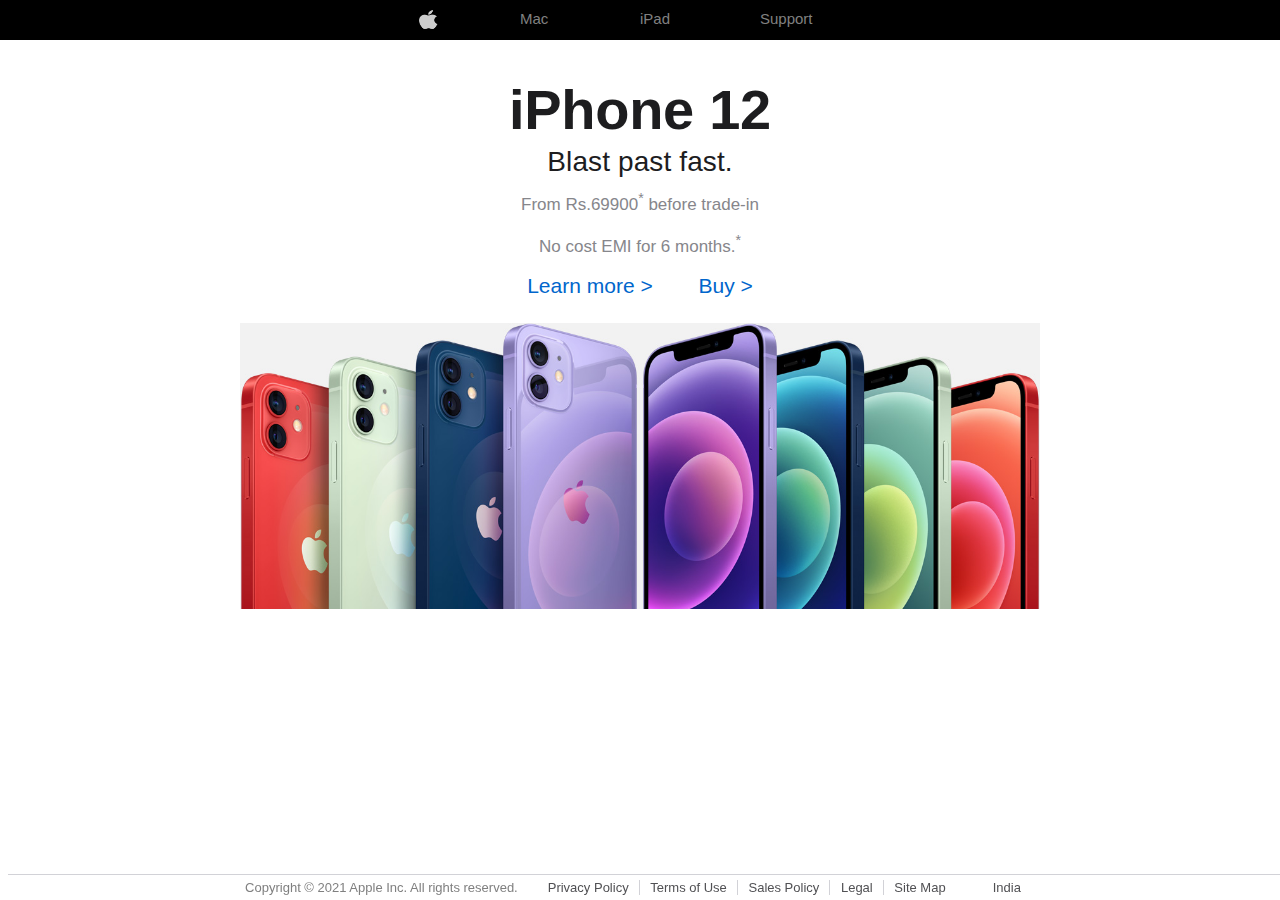
<file: index.html>
<!DOCTYPE html>
<html lang="en">
<head>
    <meta charset= "UTF-8">
    <meta http-equiv="X-UA-Compatible" content="IE=edge">
    <meta name="viewport" content="width=device-width initial-scale=1.0">
    <title> Apple </title>
    <link rel="stylesheet" href="style.css"/>
</head>

<body>
        <div class="navbar">
            <div class="apple">
                <a class="apple-logo" href="index.html"></a>
            </div> 
            <div class="navitem"> <a href="mac.html">Mac</a></div>
            <div class="navitem"> <a href="ipad.html">iPad</a></div>
            <div class="navitem"> <a href="support.html">Support</a></div>
        </div>
    
    
    <div class="text">
        <div class="headline">iPhone 12</div>
        <div class="subhead">Blast past fast.</div>
        <div class="priceinfo">
            <p class="line-a">
                <span> 
                    From Rs.69900<sup>*</sup> before trade-in
                </span>
            </p>
            <p class= "line-b">
                No cost EMI for 6 months.<sup>*</sup>
            </p>
        </div>
        <div class="reflinks">
            <a class="reflink" link="#"> Learn more >  </a>
            <a class="reflink" link="#">  Buy >  </a>
        </div>
    </div>
    <div class="container">
        <img src="iphone.jpg">
    </div>

    <section class= "gfooter"> 
        <div class="fitem"> Copyright &copy 2021 Apple Inc. All rights reserved. </div>
        <div class="legallinks">
            <div class="legallink"> Privacy Policy </div>
            <div class="legallink"> Terms of Use </div>
            <div class="legallink"> Sales Policy </div>
            <div class="legallink"> Legal </div>
            <div class="lastlegallink"> Site Map </div>
            <div class="footerlocal">  India  </div>
        </div>
    </section>
</body>
</html>
</file>
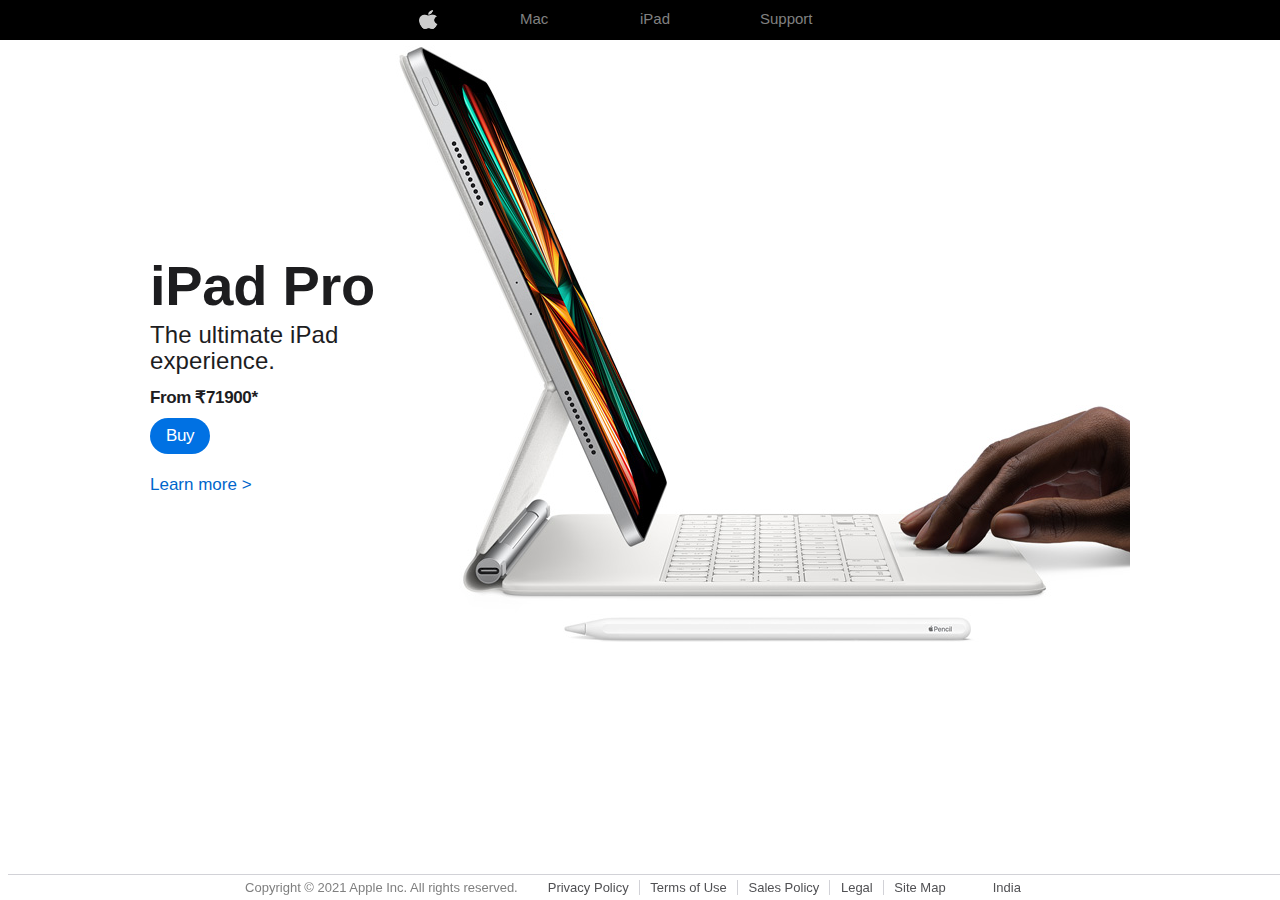
<file: ipad.html>
<!DOCTYPE html>
<html lang="en">
<head>
    <meta charset= "UTF-8">
    <meta http-equiv="X-UA-Compatible" content="IE=edge">
    <meta name="viewport" content="width=device-width initial-scale=1.0">
    <title> Apple </title>
    <link rel="stylesheet" href="ipad-style.css"/>
</head>

<body>
    
        <div class="navbar">
            <div class="apple">
                <a class="apple-logo" href="index.html"></a>
            </div> 
            <div class="navitem"><a href="mac.html">Mac</a></div>
            <div class="navitem"><a href="ipad.html">iPad</a></div>
            <div class="navitem"><a href="support.html">Support</a></div>
        </div>
    
    <section class="container">
    <div class="row">

        <div class="text-column">
            <div class="text">
                <div class="headline">iPad Pro</div>
                <div class="subhead-prod">The ultimate iPad experience.</div>
                <div class="subhead-price">From ₹71900*</div>
                <div class="reflinks">
                    <p class="para-a"><a class="button" link="#"> Buy </a> </p>
                    <p class="para-b"><a class="reflink-prod" link="#"> Learn more > </a></p>
                </div>
            </div>
        </div>

        <div class="img-column">
            <img src="ipad-pro.jpg">
        </div>
        
    </div>
    </section>

    <section class= "gfooter"> 
        <div class="fitem"> Copyright &copy 2021 Apple Inc. All rights reserved. </div>
        <div class="legallinks">
            <div class="legallink"> Privacy Policy </div>
            <div class="legallink"> Terms of Use </div>
            <div class="legallink"> Sales Policy </div>
            <div class="legallink"> Legal </div>
            <div class="lastlegallink"> Site Map </div>
            <div class="footerlocal">  India  </div>
        </div>
    </section>

    
</body>
</html>
</file>
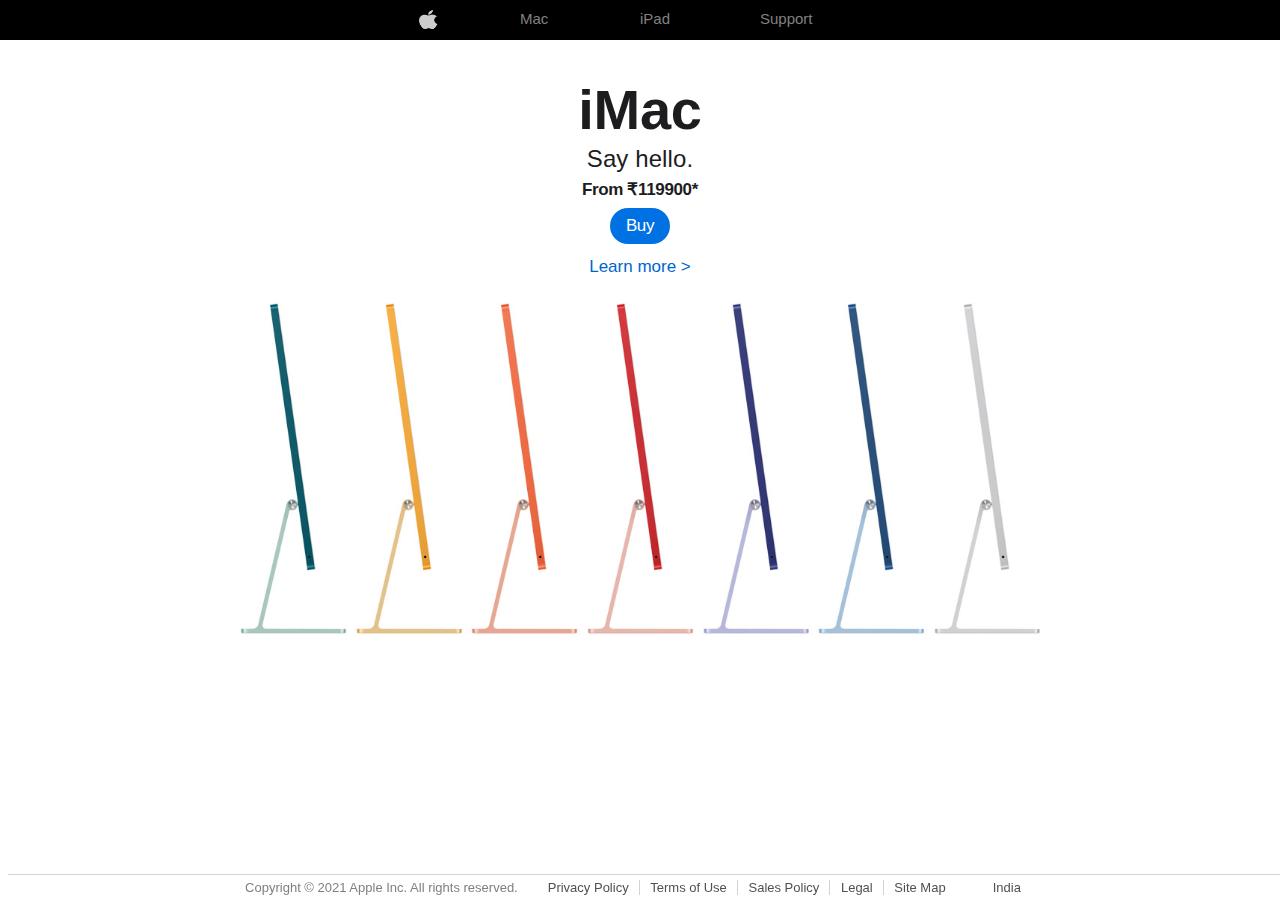
<file: mac.html>
<!DOCTYPE html>
<html lang="en">
<head>
    <meta charset= "UTF-8">
    <meta http-equiv="X-UA-Compatible" content="IE=edge">
    <meta name="viewport" content="width=device-width initial-scale=1.0">
    <title> Apple </title>
    <link rel="stylesheet" href="style.css"/>
</head>

<body>
    
    <div class="navbar">
        <div class="apple">
            <a class="apple-logo" href="index.html"></a>
        </div> 
        <div class="navitem"> <a href="mac.html">Mac</a></div>
        <div class="navitem"> <a href="ipad.html">iPad</a></div>
        <div class="navitem"> <a href="support.html">Support</a></div>
    </div>
    

    <div class="text">
        <div class="headline">iMac</div>
        <div class="subhead-prod">Say hello.</div>
        <div class="subhead-price">From ₹119900*</div>
        <p class="para-a"><a class="button" link="#"> Buy </a> </p>
        <p class="para-b"><a class="reflink-prod" link="#"> Learn more > </a></p>
        </div>
    </div>
    <div class="container">
        <img src="mac.jpg">
    </div>


    <section class= "gfooter"> 
        <div class="fitem"> Copyright &copy 2021 Apple Inc. All rights reserved. </div>
        <div class="legallinks">
            <div class="legallink"> Privacy Policy </div>
            <div class="legallink"> Terms of Use </div>
            <div class="legallink"> Sales Policy </div>
            <div class="legallink"> Legal </div>
            <div class="lastlegallink"> Site Map </div>
            <div class="footerlocal">  India  </div>
        </div>
    </section>
    
</body>
</html>
</file>
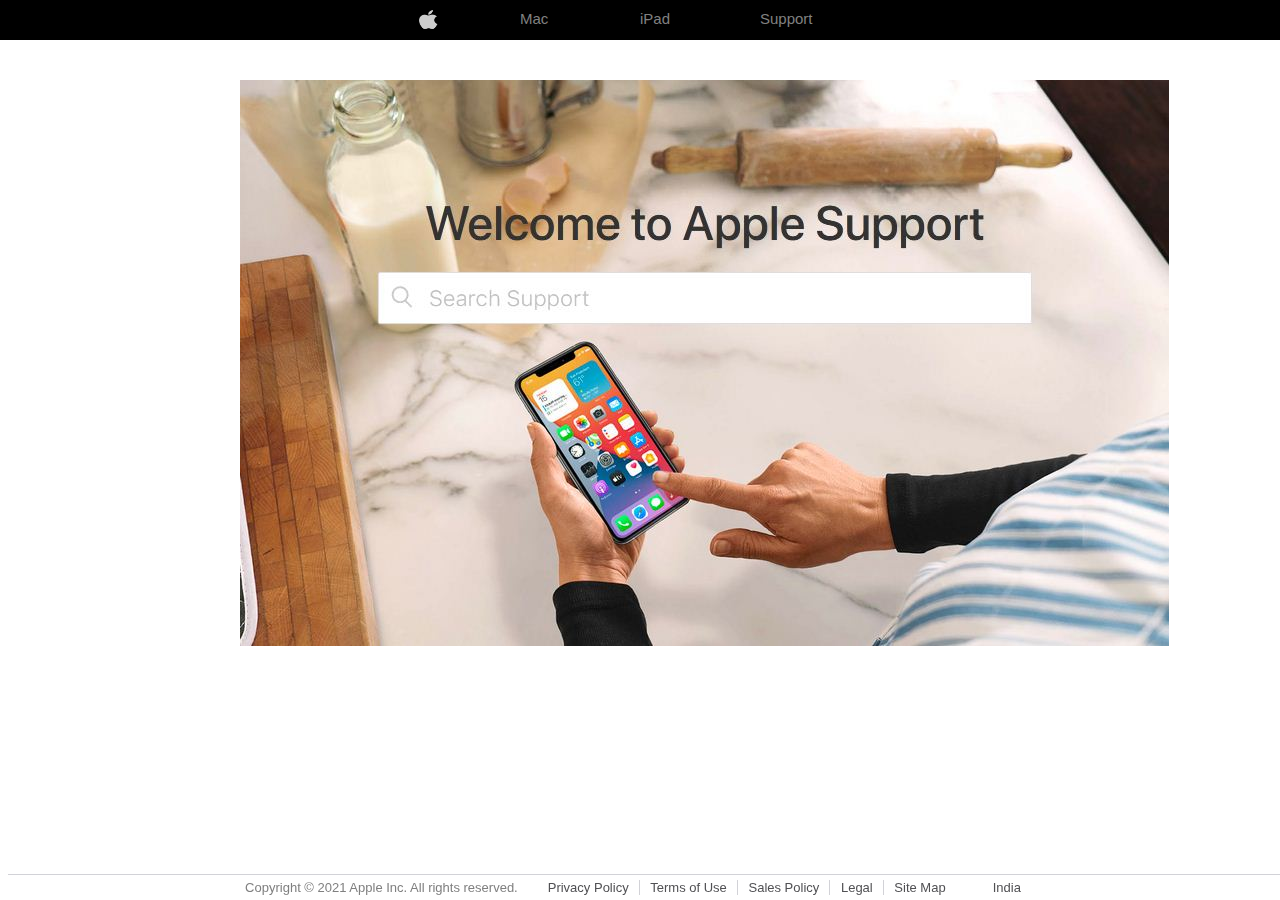
<file: support.html>
<!DOCTYPE html>
<html lang="en">
<head>
    <meta charset= "UTF-8">
    <meta http-equiv="X-UA-Compatible" content="IE=edge">
    <meta name="viewport" content="width=device-width initial-scale=1.0">
    <title> Apple </title>
    <link rel="stylesheet" href="style.css"/>
</head>

<body>
    
    <div class="navbar">
        <div class="apple">
            <a class="apple-logo" href="index.html"></a>
        </div> 
        <div class="navitem"> <a href="mac.html">Mac</a></div>
        <div class="navitem"> <a href="ipad.html">iPad</a></div>
        <div class="navitem"> <a href="support.html">Support</a></div>
    </div>
    
    <div class="container-support">
        <img src="support.JPG">
    </div>

    <section class= "gfooter"> 
        <div class="fitem"> Copyright &copy 2021 Apple Inc. All rights reserved. </div>
        <div class="legallinks">
            <div class="legallink"> Privacy Policy </div>
            <div class="legallink"> Terms of Use </div>
            <div class="legallink"> Sales Policy </div>
            <div class="legallink"> Legal </div>
            <div class="lastlegallink"> Site Map </div>
            <div class="footerlocal">  India  </div>
        </div>
    </section>
    
</body>
</html>
</file>
<file: style.css>
.navbar{
    top: 0;
    right: 0;
    left: 0;
    height: 40px;
    position: fixed;
    background-color: black;
    text-align: left;
    box-sizing: content-box;
    display: flex; 
    align-items: center; 
    justify-content: center; 
}
.navbar > .navitem{
    width: 100px;
    height:20px;
    color: grey;
    font-size: 15px;
    float: left;
    padding: 10px;
    font-family: Monaco, Helvetica, sans-serif;
}
.navbar > .apple{
    box-sizing: border-box;
    display: inline-block;
    position: relative;
    height: 44px;
    z-index: 1;
    width: 100px;
}
.apple-logo{
    height: 44px;
    background: no-repeat;
    background-size: 20px 20px;
    background-repeat: no-repeat;
    background-image: url("apple.png");
    background-position: center center;
    width: 16px;
    opacity: .8;
    z-index: 1;
    display: inline-block;
    padding: 0 10px;
    height: 44px;
    text-decoration: none;
    white-space: nowrap;
    cursor: pointer;
}
.apple-logo:hover{
    opacity: 1;
}
.navbar > .navitem > a:hover{
    color: white;
}
.navbar > .navitem > .brandlogo{
    width: 22px;
    height: 20px;
}

a:link { text-decoration: none; color: grey; }
a:visited { text-decoration: none; color: grey;}
a:active { text-decoration: none; color: grey;}

.center {
    margin: auto;
}

.text{
    margin-top: 80px;
    font-family:"SF Pro Display","SF Pro Icons","Helvetica Neue","Helvetica","Arial",sans-serif;
    text-align: center;
    pointer-events: all;
}
.text > .headline{
    color: #1d1d1f;
    font-size: 56px;
    line-height: 1.07143;
    font-weight: 600;
    letter-spacing: -.005em;
    font-family: inherit;
}
.text > .subhead{
    color: #1d1d1f;
    font-size: 28px;
    line-height: 1.10722;
    font-weight: 400;
    letter-spacing: .004em;
    font-family: inherit;
    margin-top: 6px;
}
.text > .subhead-prod{
    color: #1d1d1f;
    font-size: 24px;
    line-height: 1.10722;
    font-weight: 400;
    letter-spacing: .004em;
    font-family: inherit;
    margin-top: 6px;
}
.text > .subhead-price{
    color: #1d1d1f;
    font-size: 17px;
    font-family: inherit;
    line-height: 1.47059;
    letter-spacing: -.022em;
    font-weight: 600;
    margin-top: 4px;
}
.text > .priceinfo{
    margin-top: .8em;
    font-size: 17px;
    font-weight: 400;
}
.line-a{
    margin-top: .4em;
    color: #86868b;
}
.line-b{
    margin-top: .4em;
    color: #86868b;
}

.container > img{
    display: block;
    margin-top: 25px;
    margin-left: auto;
    margin-right: auto;
    margin-bottom: 25px;
    width: 800px;
}
.container-support{
    display: block;
    margin-top: 80px;
    margin-left: auto;
    margin-right: auto;
    width: 800px;
}

.reflinks{
    color: #06c;
    box-sizing: content-box;
    pointer-events: all;
    text-align: center;
    font-size: 21px;
}
.reflink{
    cursor: pointer;
    color: #06c;
    margin-left: 20px;
    margin-right: 20px;
    display: inline-block;
    font-weight: 400;
}
.reflink-prod{
    cursor: pointer;
    color: #06c;
    margin-left: 20px;
    margin-right: 20px;
    display: inline-block;
    font-weight: 400;
    font-size: 17px;
}
.para-a{
    margin-top: 0.4em;
    margin-bottom: 0.4em;
}
.para-b{
    margin-top: 0.8em;
}
.button{
    cursor: pointer;
    display: inline-block;
    text-align: center;
    font-size: 17px;
    line-height: 1.17648;
    font-weight: 400;
    letter-spacing: -.022em;
    min-width: 28px;
    padding-left: 16px;
    padding-right: 16px;
    padding-top: 8px;
    padding-bottom: 8px;
    border-radius: 980px;
    background: #0071e3;
    color: #fff;
}

.gfooter{
    width: 100%;
    box-sizing: content-box;
    letter-spacing: normal;
    pointer-events: auto;
    border-top: 1px solid #d2d2d7;
    font-size: 13px;
    font-family: "SF Pro Display","SF Pro Icons","Helvetica Neue","Helvetica","Arial",sans-serif;
    font-weight: normal;
    position: fixed;
    bottom: 0px;
    display: flex; 
    align-items: center; 
    justify-content: center; 
}
.fitem{
    margin-right: 30px;
    color: grey;
}
.legallinks{
    position: relative;
    top: -5px;
    z-index: 1;
    margin-right: 30px;
    margin-top: 5px;
    color: #515154;
    text-decoration: none;
}
.legallink{
    border-right: 1px solid #d2d2d7;
    margin-right: 7px;
    padding-right: 10px;
    display: inline-block;
    margin-top: 5px;
    white-space: nowrap;
}
.lastlegallink{
    margin-right: 7px;
    padding-right: 10px;
    display: inline-block;
    margin-top: 5px;
    white-space: nowrap;
}
.legallinks > .footerlocal { 
    float: right;
    display: inline;
    margin-left: 30px;
    margin-top: 5px;
}
</file>
<file: ipad-style.css>
.navbar{
    top: 0;
    right: 0;
    left: 0;
    height: 40px;
    direction: ltr;
    position: fixed;
    background-color: black;
    text-align: left;
    box-sizing: content-box;
    display: flex; 
    align-items: center; 
    justify-content: center; 
}
.navbar > .navitem{
    width: 100px;
    height:20px;
    /*text-align: center;*/
    color: grey;
    font-size: 15px;
    float: left;
    padding: 10px;
    font-family: Monaco, Helvetica, sans-serif;
}
.navbar > .navitem > a:hover{
    color: white;
}
.navbar > .navitem > .brandlogo{
    width: 22px;
    height: 20px;
}

a:link { text-decoration: none; color: grey; }
a:visited { text-decoration: none; color: grey;}
a:active { text-decoration: none; color: grey;}

.navbar > .apple{
    box-sizing: border-box;
    display: inline-block;
    position: relative;
    height: 44px;
    z-index: 1;
    width: 100px;
    color: grey;
    font-family: Monaco, Helvetica, sans-serif;
}
.apple-logo{
    height: 44px;
    background: no-repeat;
    background-size: 20px 20px;
    background-repeat: no-repeat;
    background-image: url("apple.png");
    background-position: center center;
    width: 16px;
    opacity: .8;
    z-index: 1;
    display: inline-block;
    padding: 0 10px;
    height: 44px;
    text-decoration: none;
    white-space: nowrap;
    cursor: pointer;
}
.apple-logo:hover{
    opacity: 1;
}

.container{
    margin-right: auto;
    margin-left: auto;
    width: 980px;
    margin-top: 45px;
    padding-bottom: 20px;
    overflow: hidden;
}
.row{
    display: flex;
    flex-direction: row;
    flex-wrap: wrap;
    width: 100%;
}
.text-column{
    display: flex;
    flex-direction:column;
    justify-content: center;
    z-index: 1;
    box-sizing: border-box;
    margin: 0;
    padding: 0;
    min-width: 0px;
    flex-basis: 25%;
    max-width: 25%;
}
.text{
    margin-top: 80px;
    font-family:"SF Pro Display","SF Pro Icons","Helvetica Neue","Helvetica","Arial",sans-serif;
    text-align: left;
    pointer-events: all;
}
.text > .headline{
    color: #1d1d1f;
    font-size: 56px;
    line-height: 1.07143;
    font-weight: 600;
    letter-spacing: -.005em;
    font-family: inherit;
}
.text > .subhead-prod{
    color: #1d1d1f;
    font-size: 24px;
    line-height: 1.10722;
    font-weight: 400;
    letter-spacing: .004em;
    font-family: inherit;
    margin-top: 6px;
}
.text > .subhead-price{
    color: #1d1d1f;
    font-size: 17px;
    font-family: inherit;
    line-height: 1.47059;
    letter-spacing: -.022em;
    font-weight: 600;
    margin-top: 10px;
}
.text > .priceinfo{
    margin-top: .8em;
    font-size: 17px;
    font-weight: 400;
}
.reflinks{
    color: #06c;
    box-sizing: content-box;
    pointer-events: all;
    text-align: left;
    font-size: 21px;
}
.reflink{
    cursor: pointer;
    color: #06c;
    margin-left: 20px;
    margin-right: 20px;
    display: inline-block;
    font-weight: 400;
}
.reflink-prod{
    cursor: pointer;
    color: #06c;
    display: inline-block;
    font-weight: 400;
    font-size: 17px;
}
.button{
    cursor: pointer;
    display: inline-block;
    text-align: left;
    font-size: 17px;
    line-height: 1.17648;
    font-weight: 400;
    letter-spacing: -.022em;
    min-width: 28px;
    padding-left: 16px;
    padding-right: 16px;
    padding-top: 8px;
    padding-bottom: 8px;
    border-radius: 980px;
    background: #0071e3;
    color: #fff;
}
.para-a{
    margin-top: 0.4em;
    margin-bottom: 0.4em;
}
.para-b{
    margin-top: 0.8em;
}

.img-column{
    flex-basis: 66.66667%;
    max-width: 66.66667%;
}

.gfooter{
    width: 100%;
    box-sizing: content-box;
    letter-spacing: normal;
    pointer-events: auto;
    border-top: 1px solid #d2d2d7;
    font-size: 13px;
    font-family: "SF Pro Display","SF Pro Icons","Helvetica Neue","Helvetica","Arial",sans-serif;
    font-weight: normal;
    position: fixed;
    bottom: 0px;
    display: flex; 
    align-items: center; 
    justify-content: center; 
}
.fitem{
    margin-right: 30px;
    color: grey;
}
.legallinks{
    position: relative;
    top: -5px;
    z-index: 1;
    margin-right: 30px;
    margin-top: 5px;
    color: #515154;
    text-decoration: none;
}
.legallink{
    border-right: 1px solid #d2d2d7;
    margin-right: 7px;
    padding-right: 10px;
    display: inline-block;
    margin-top: 5px;
    white-space: nowrap;
}
.lastlegallink{
    margin-right: 7px;
    padding-right: 10px;
    display: inline-block;
    margin-top: 5px;
    white-space: nowrap;
}
.legallinks > .footerlocal { 
    float: right;
    display: inline;
    margin-left: 30px;
    margin-top: 5px;
}
</file>
